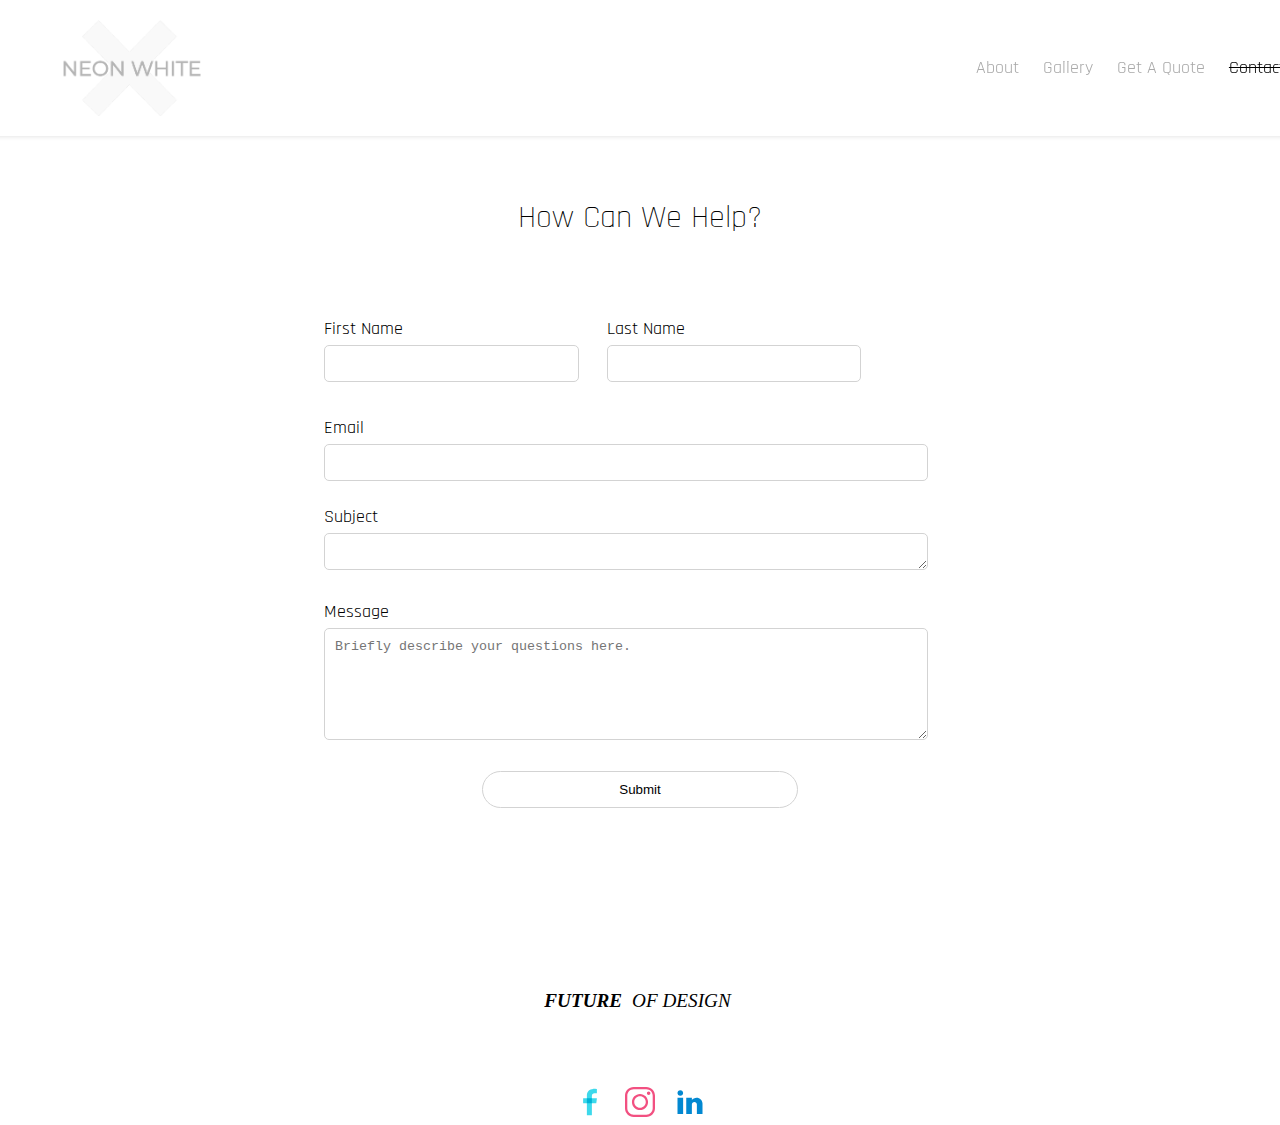
<file: contact.html>
<!DOCTYPE html>
<html lang="en">
    <head>
        <meta charset="UTF-8">
        <meta name="viewport" content="width=device-width, initial-scale=1.0">
        <title>Contact | NEON WHITE</title>
        <link rel="stylesheet" href="contact-styles.css">
        <link rel="stylesheet" href="general-styles.css">
        <link rel="icon" type="image/x-icon"
            href="https://images.squarespace-cdn.com/content/v1/61fd778b0cb2be0c1b903334/da3da886-8103-47b0-93c3-b7f14e566cb6/favicon.ico?format=100w" />
    </head>
    <body>
        <div class="topbar">
            <a href="index.html">
                <img class="side-logo" src="logo/logo.png"
                    srcset="logo/logo.png 750w, logo/logo-480.png 480w, logo/logo-360.png 360w"
                    width="138" 
                    height="96" 
                    alt="Neon White Logo">
            </a>
            <nav>
                <ul>
                    <li><a href="about.html">About</a></li>
                    <li><a href="works.html">Gallery</a></li>
                    <li><a href="quote.html">Get A Quote</a></li>
                    <li class="target"><a href="contact.html">Contact</a></li>
                </ul>
            </nav>
        </div>
        <div class="text">
            <h2>How Can We Help?</h2>
        </div>
        <div class="form">
            <!-- post the responses to a form website -->
            <form method="post" action="https://formspree.io/f/xdorrdrb">
            
            <div class="name">
            <label>
                First Name <!-- the user will see -->
                <input type="text" name="first-name" required>
            </label>
        
            <label>
                Last Name <!-- the user will see -->
                <!-- [required] ensure user answer this question -->
                <input type="text" name="last-name" required>
            </label>
            </div>

            <label>
                Email <!-- the user will see -->
                <input type="email" name="email" required>
            </label>
       
            
            <label>
                Subject
                <textarea required name="message" cols="36" rows="1" ></textarea>
                <!-- placeholder is a prompt that user will see, disappear when user type anything -->
            </label>

            <label>
                Message
                <textarea required name="message" cols="36" rows="6" placeholder="Briefly describe your questions here."></textarea>
                <!-- placeholder is a prompt that user will see, disappear when user type anything -->
            </label>
        
        
            <!-- submit the form -->
            <div>
                <input type="submit" value="Submit">
            </div>
            </form>
        </div> 
        <footer>
            <div class="footertext" style="color:black">
                <strong>
                    <em>FUTURE</em>
                </strong>
                <em>OF DESIGN</em> 
            </div>
            
            <div id="footerBlocks" class="social-links sqs-svg-icon--list" data-content-field="connected-accounts">
                <a href="https://www.facebook.com/NEON-WHITE-107847851855658" target="_blank" class="sqs-svg-icon--wrapper facebook-unauth">
                <div>
                    <svg class="sqs-svg-icon--social" xmlns="http://www.w3.org/2000/svg" x="0px" y="0px" width="100" height="100" viewBox="0 0 48 48">
                        <path fill="#3dd9eb" d="M29,3c-5.523,0-10,4.477-10,10v32h8V14c0-2.209,1.791-4,4-4h4V3.322C33.091,3.125,30.921,2.996,29,3 L29,3z"></path><polygon fill="#3dd9eb" points="34,25.979 13,25.979 13,18 35,18"></polygon><rect width="8" height="7.979" x="19" y="18" fill="#00b3d7"></rect>
                    </svg>
                </div>
                </a>
            
                <a href="https://www.instagram.com/neonwhitedesigns/" target="_blank" class="sqs-svg-icon--wrapper instagram-unauth">
                <div>
                    <svg xmlns="http://www.w3.org/2000/svg" x="0px" y="0px" width="100" height="100" viewBox="0,0,256,256"
                    style="fill:#FFDCEB;">
                    <g fill="#f25081" fill-rule="nonzero" stroke="none" stroke-width="1" stroke-linecap="butt" stroke-linejoin="miter" stroke-miterlimit="10" stroke-dasharray="" stroke-dashoffset="0" font-family="none" font-weight="none" font-size="none" text-anchor="none" style="mix-blend-mode: normal"><g transform="scale(9.84615,9.84615)"><path d="M7.54688,0c-4.15625,0 -7.54687,3.39063 -7.54687,7.54688v10.90625c0,4.15625 3.39063,7.54688 7.54688,7.54688h10.90625c4.15625,0 7.54688,-3.39062 7.54688,-7.54687v-10.90625c0,-4.15625 -3.39062,-7.54687 -7.54687,-7.54687zM7.54688,2h10.90625c3.07422,0 5.54688,2.46875 5.54688,5.54688v10.90625c0,3.07422 -2.46875,5.54688 -5.54687,5.54688h-10.90625c-3.07422,0 -5.54687,-2.46875 -5.54687,-5.54687v-10.90625c0,-3.07422 2.46875,-5.54687 5.54688,-5.54687zM20.5,4c-0.82812,0 -1.5,0.67188 -1.5,1.5c0,0.82813 0.67188,1.5 1.5,1.5c0.82813,0 1.5,-0.67187 1.5,-1.5c0,-0.82812 -0.67187,-1.5 -1.5,-1.5zM13,6c-3.85547,0 -7,3.14453 -7,7c0,3.85547 3.14453,7 7,7c3.85547,0 7,-3.14453 7,-7c0,-3.85547 -3.14453,-7 -7,-7zM13,8c2.77344,0 5,2.22656 5,5c0,2.77344 -2.22656,5 -5,5c-2.77344,0 -5,-2.22656 -5,-5c0,-2.77344 2.22656,-5 5,-5z"></path></g></g>
                    </svg>
                </div>
                </a>
            
                <a href="https://www.linkedin.com/company/neon-white/" target="_blank" class="sqs-svg-icon--wrapper linkedin-unauth">
                <div>
                    <svg xmlns="http://www.w3.org/2000/svg" x="0px" y="0px" width="100" height="100" viewBox="0 0 48 48">
                        <path fill="#0288d1" d="M8.421 14h.052 0C11.263 14 13 12 13 9.5 12.948 6.945 11.263 5 8.526 5 5.789 5 4 6.945 4 9.5 4 12 5.736 14 8.421 14zM4 17H13V43H4zM44 26.5c0-5.247-4.253-9.5-9.5-9.5-3.053 0-5.762 1.446-7.5 3.684V17h-9v26h9V28h0c0-2.209 1.791-4 4-4s4 1.791 4 4v15h9C44 43 44 27.955 44 26.5z"></path>
                    </svg>
                </div>
                </a>
            </div>
        </footer>
    </body>   
</html>
</file>
<file: contact-styles.css>
body{
    background-image: url("https://i.pinimg.com/originals/c8/d9/7c/c8d97cecfb2e7f99bc384533f2624489.gif");
    background-size: cover;
}

h2{
    font-size: 2em;
    color:black;
    font-weight: lighter;
    text-align: center;
    margin: 30px;
}
.form {
    width: 50%; 
    margin: 0 auto; 
    background: rgba(255,255,255,0.3);
    padding: 50px; /* Add some padding for better spacing */
    border:none;
    border-radius: 35px;
}

.form label {
    display: block;
    margin-bottom: 10px; /* Add space between labels */
    font-size:1.1em;
}

.form label:last-child {
    margin-bottom: 20px; /* Add extra space after the last label */
}

.name {
    display: flex;
    justify-content:left;
}

.form input[type="text"],
.form input[type="email"],
.form textarea {
    width: calc(100% - 50px); 
    padding: 10px;
    margin-bottom: 15px; 
    margin-top:5px;
    background-color: rgba(255,255,255,0.5);
    border: 1px solid lightgray; /* Add a border */
    border-radius: 5px; /* Add some border radius for better appearance */
}

.form textarea {
    resize: vertical; /* Allow vertical resizing of the textarea */
}

.form input[type="submit"] {
    width: 50%; /* Make submit button full width */
    padding: 10px;
    background-color: rgba(255,255,255,0.5); /* Set button color */
    color: color; 
    border: 1px solid lightgray;
    border-radius: 25px;
    cursor: pointer;
    display: block;
    margin:0 auto;
    
}

.form input[type="submit"]:hover {
    background-color: rgba(0,0,0,0.5);
    color:white;
    text-decoration: underline;
}

@media only screen and (prefers-color-scheme: dark) {
    .form input[type="text"],
    .form input[type="email"],
    .form textarea {
        background-color: rgba(0,0,0,0.5);
        color:lightgray
    }

    .form {
        background-color: rgba(0,0,0,0.3);
    }

    .form input[type="submit"] {
        background-color: rgba(0,0,0,0.5); /* Set button color */
        color: white; 
        border: 1px solid lightgray;
        border-radius: 25px;
        cursor: pointer;
        display: block;
        margin:0 auto;
        
    }

    .form input[type="submit"]:hover {
        background-color: rgba(255,255,255,0.3);
        color:black;
        text-decoration: underline;
    }


}
</file>
<file: general-styles.css>
@import url("https://fonts.googleapis.com/css2?family=Dancing+Script:wght@500&family=Rajdhani:wght@300;400;500;600;700&display=swap");

h2,p,label,li,span{
    font-family:"Rajdhani";
}
/* catalogue */
.target{
    text-decoration: line-through;
}

nav ul li.target a{
    color:black;
} 

/* top menu bar */
.topbar{
    display: flex;
    top: 0;
    width: 103%;
    margin:0;
    justify-content: space-between;
    align-items: center;
    /* border-bottom: 2px solid lightgray; */
    background-color: white;
    position: sticky;
    margin-bottom: 5%;
    z-index: 1000; /* Ensure it's above other content */
    box-shadow: 0 2px 4px -1px rgba(0, 0, 0, 0.1); 
    margin-top:-10px;
    margin-left:-15px;
    }

.side-logo{
    padding: 10px;
    display: block;
    margin-left:50px;
}

nav ul{
    text-align: right;
    padding: 20px;
    margin-right: 50px;
}

nav ul li {
    display: inline; 
    margin-right: 20px; 
    font-size: 1.1em;
}

nav ul a:link, a:visited{
    color:darkgray;
    text-decoration: none;
    transition-property: color;
    transition-duration:400ms;
}


nav ul a:hover{
    color: black;
    transition-property: color;
    transition-duration:400ms;
}

nav ul a:active{
    text-decoration: none;
    color:plum;
}

/* footer text */
.footertext{
    text-align:center;
    display: flex;
    justify-content: center;
    align-items: center;
    margin:2%;
    padding: 5px;
    font-size: 1.2em;
    margin-top:10%;
}

.footertext strong,.footertext em{
    margin-right: 5px;
}

/* footer icons */
#footerBlocks {
    text-align: center; 
    display: flex;
    justify-content: center; 
    align-items: center; 
    margin-top: 70px;
  }

#footerBlocks a:hover{
    opacity: 0.5;
    transition-property: opacity;
    transition-duration:300ms;
}
  
#footerBlocks .sqs-svg-icon--wrapper {
    margin: 0 10px; 
  }
  
#footerBlocks svg {
    display: block; 
    width: 30px; 
    height: 30px;
  }

/* responsive to preferred color scheme */
@media only screen and (prefers-color-scheme: dark) {
    
    h2,p,label,li,span,nav ul li.target a{
        color:lightgrey;
    }

    .topbar{
        background-color: black;
        box-shadow: 0 2px 4px -1px rgba(255, 255, 255,0.3); 
    }


    .footertext strong,.footertext em{
        color:white;
    }
}

/* Default styling */
.topbar {
    display: flex;
    justify-content: space-between;
    align-items: center;
    padding: 10px;
}

nav {
    display: flex;
}

nav ul {
    list-style-type: none;
    margin: 0;
    padding: 0;
}

nav ul li {
    display: inline;
    margin-right: 20px;
}

/* Media query for smaller screens */
@media screen and (max-width: 45em) {
    .topbar ul{
        margin-bottom:10px;
    }
    
    .topbar,.side-logo {
        flex-direction: column;
        align-items: center;
        margin:0;
        padding: 0;
        width: 105%;
        margin-left: -7px;
        margin-top: -3%;
    }
    
    .side-logo{
        margin-top:10px;
        margin-bottom: 15px;
        width:115px;
        height:80px;
    }


    p{
        font-size: 1.1em;
        padding: 10px;
        margin:20px;
    }
    
    footer{
        margin-bottom:50px;
    }
}
</file>
